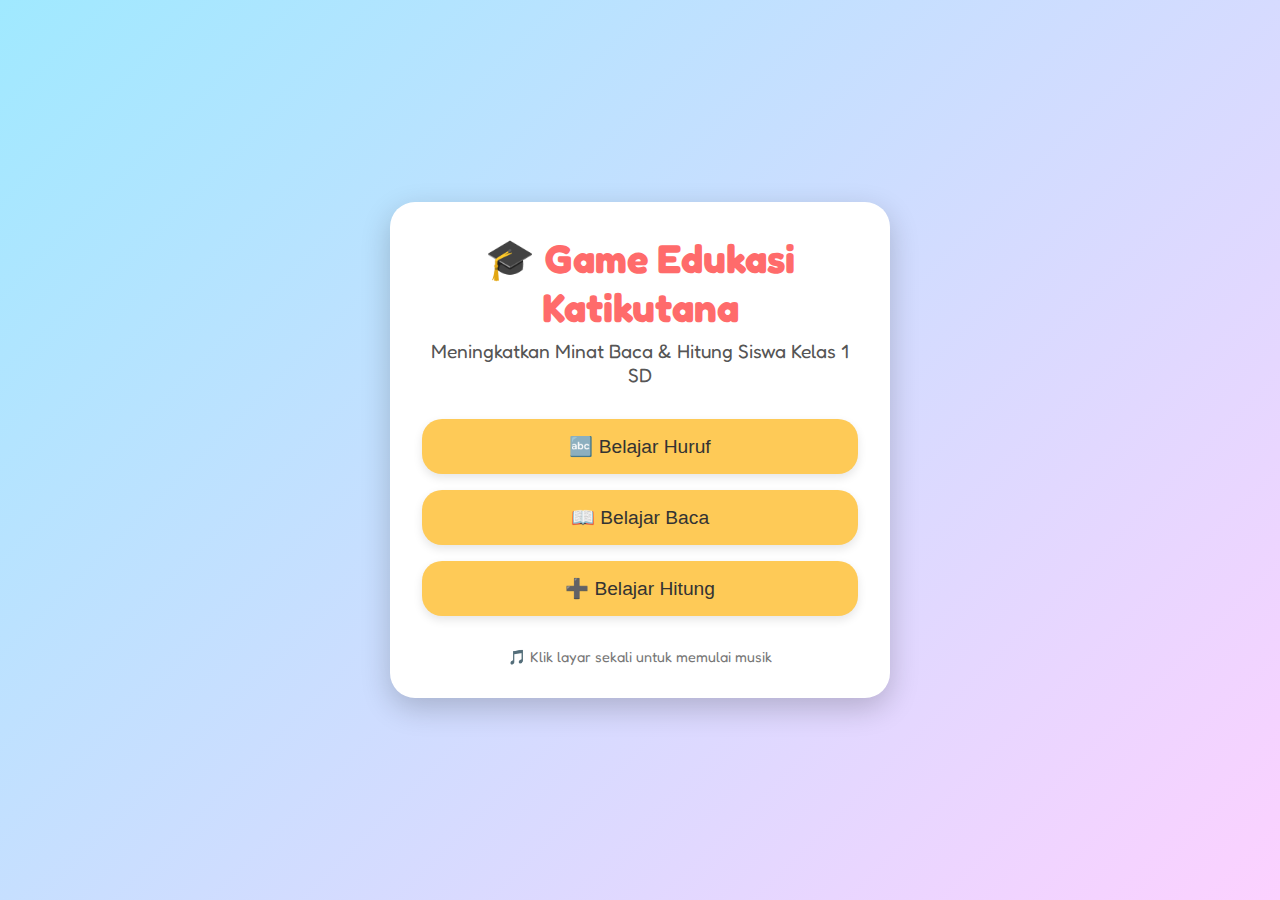
<file: game-edukasi/index.html>
<!DOCTYPE html>
<html lang="id">
  <head>
    <meta charset="UTF-8" />
    <meta name="viewport" content="width=device-width, initial-scale=1.0" />
    <title>Game Edukasi Katikutana</title>

    <!-- Font Google yang ramah anak -->
    <link
      href="https://fonts.googleapis.com/css2?family=Fredoka+One&display=swap"
      rel="stylesheet"
    />

    <style>
      * {
        box-sizing: border-box;
        margin: 0;
        padding: 0;
      }

      body {
        font-family: "Fredoka One", cursive;
        background: linear-gradient(135deg, #a0e9ff, #fcd1ff);
        display: flex;
        justify-content: center;
        align-items: center;
        min-height: 100vh;
      }

      .container {
        background: white;
        border-radius: 25px;
        padding: 2rem;
        text-align: center;
        width: 90%;
        max-width: 500px;
        box-shadow: 0 10px 30px rgba(0, 0, 0, 0.2);
        animation: slideIn 1s ease;
        cursor: pointer;
      }

      @keyframes slideIn {
        from {
          opacity: 0;
          transform: translateY(-30px);
        }
        to {
          opacity: 1;
          transform: translateY(0);
        }
      }

      h1 {
        font-size: 2.5rem;
        margin-bottom: 0.5rem;
        color: #ff6b6b;
      }

      .subtitle {
        font-size: 1.2rem;
        color: #555;
        margin-bottom: 2rem;
      }

      .menu {
        display: flex;
        flex-direction: column;
        gap: 1rem;
      }

      .menu a {
        text-decoration: none;
      }

      .menu button {
        font-size: 1.2rem;
        padding: 1rem;
        border: none;
        border-radius: 20px;
        background: #feca57;
        color: #333;
        cursor: pointer;
        transition: transform 0.3s ease, background-color 0.3s ease;
        box-shadow: 0 4px 10px rgba(0, 0, 0, 0.1);
        width: 100%;
      }

      .menu button:hover {
        transform: scale(1.05);
        background-color: #ff9f43;
      }

      .info {
        margin-top: 2rem;
        font-size: 0.9rem;
        color: #777;
      }

      @media (max-width: 600px) {
        h1 {
          font-size: 2rem;
        }

        .menu button {
          font-size: 1rem;
          padding: 0.8rem;
        }
      }
    </style>
  </head>
  <body>
    <!-- Musik latar -->
    <audio id="bg-music" loop>
      <source src="assets/audio/lagu1.mp3" type="audio/mpeg" />
      Browser Anda tidak mendukung audio.
    </audio>

    <div class="container" onclick="playMusicOnce()">
      <h1>🎓 Game Edukasi Katikutana</h1>
      <p class="subtitle">Meningkatkan Minat Baca & Hitung Siswa Kelas 1 SD</p>

      <div class="menu">
        <a href="belajar_huruf.html"><button>🔤 Belajar Huruf</button></a>
        <a href="belajar_baca.html"><button>📖 Belajar Baca</button></a>
        <a href="belajar_menghitung.html"><button>➕ Belajar Hitung</button></a>
      </div>

      <p class="info">🎵 Klik layar sekali untuk memulai musik</p>
    </div>

    <script>
      let musicStarted = false;
      function playMusicOnce() {
        if (!musicStarted) {
          const music = document.getElementById("bg-music");
          music.play();
          musicStarted = true;
        }
      }
    </script>
  </body>
</html>
</file>
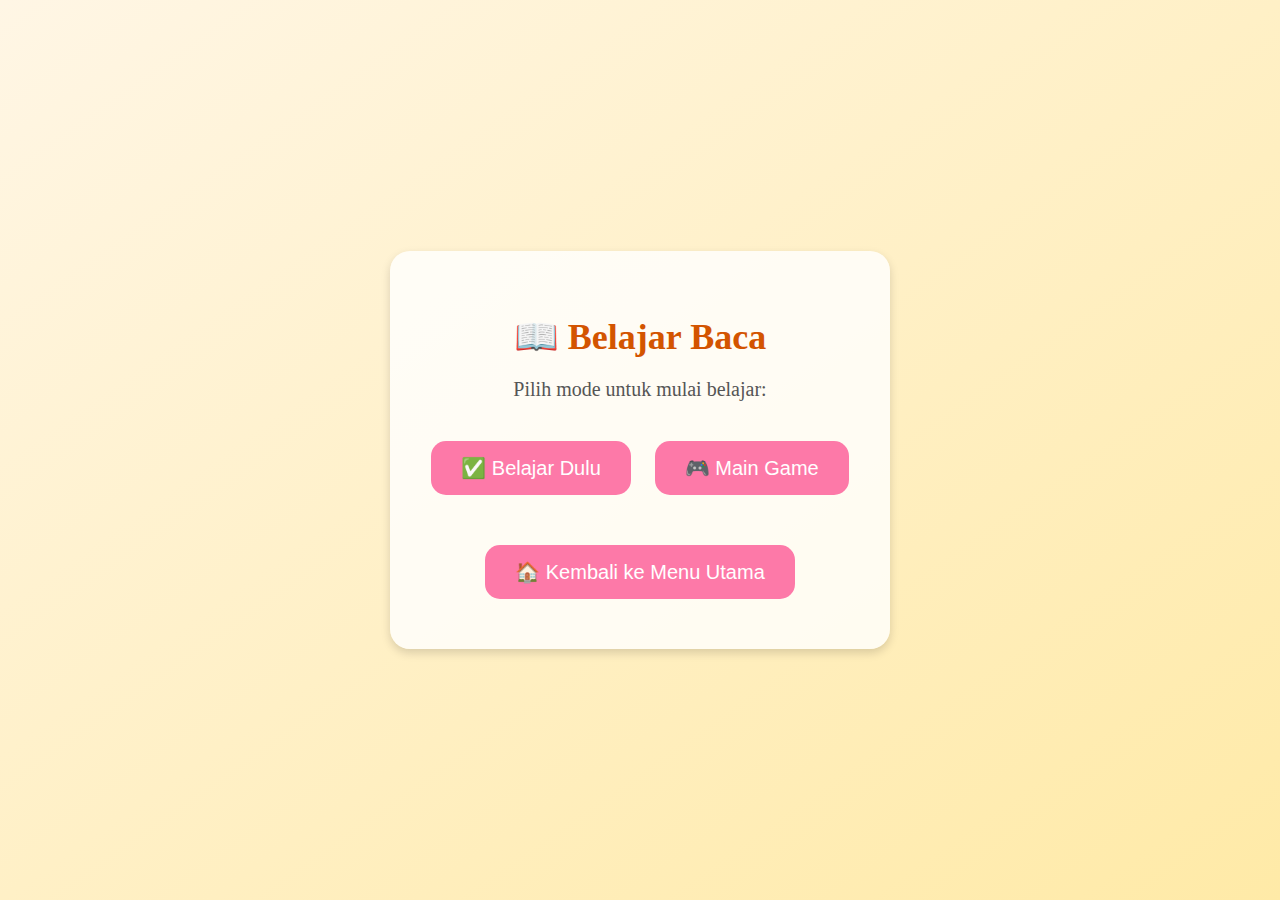
<file: game-edukasi/belajar_baca.html>
<!DOCTYPE html>
<html lang="id">
  <head>
    <meta charset="UTF-8" />
    <meta name="viewport" content="width=device-width, initial-scale=1.0" />
    <title>Belajar Baca - Menu</title>
    <style>
      /* Reset dan umum */
      * {
        box-sizing: border-box;
      }

      body {
        font-family: "Comic Sans MS", cursive;
        background: linear-gradient(to bottom right, #fff6e5, #ffeaa7);
        margin: 0;
        padding: 0;
        text-align: center;
        display: flex;
        justify-content: center;
        align-items: center;
        min-height: 100vh;
      }

      /* Container utama */
      .container {
        background-color: #ffffffcc;
        border-radius: 20px;
        box-shadow: 0 4px 10px rgba(0, 0, 0, 0.15);
        padding: 40px 30px;
        max-width: 500px;
        width: 90%;
      }

      h1 {
        color: #d35400;
        font-size: 36px;
        margin-bottom: 10px;
      }

      p {
        font-size: 20px;
        color: #555;
        margin-bottom: 30px;
      }

      .menu-buttons {
        margin-top: 20px;
      }

      /* Tombol utama */
      button {
        font-size: 20px;
        padding: 15px 30px;
        margin: 10px;
        border: none;
        border-radius: 15px;
        background-color: #fd79a8;
        color: white;
        cursor: pointer;
        transition: background 0.3s, transform 0.2s;
      }

      button:hover {
        background-color: #e84393;
        transform: scale(1.05);
      }

      /* Responsif untuk mobile */
      @media (max-width: 480px) {
        button {
          width: 100%;
          margin: 10px 0;
        }

        h1 {
          font-size: 28px;
        }

        p {
          font-size: 18px;
        }
      }
    </style>
  </head>
  <body>
    <div class="container">
      <h1>📖 Belajar Baca</h1>
      <p>Pilih mode untuk mulai belajar:</p>

      <div class="menu-buttons">
        <button onclick="location.href='belajar_dulu.html'">
          ✅ Belajar Dulu
        </button>
        <button onclick="location.href='main_gamebaca.html'">
          🎮 Main Game
        </button>
      </div>

      <div style="margin-top: 30px">
        <button onclick="location.href='index.html'">
          🏠 Kembali ke Menu Utama
        </button>
      </div>
    </div>
  </body>
</html>
</file>
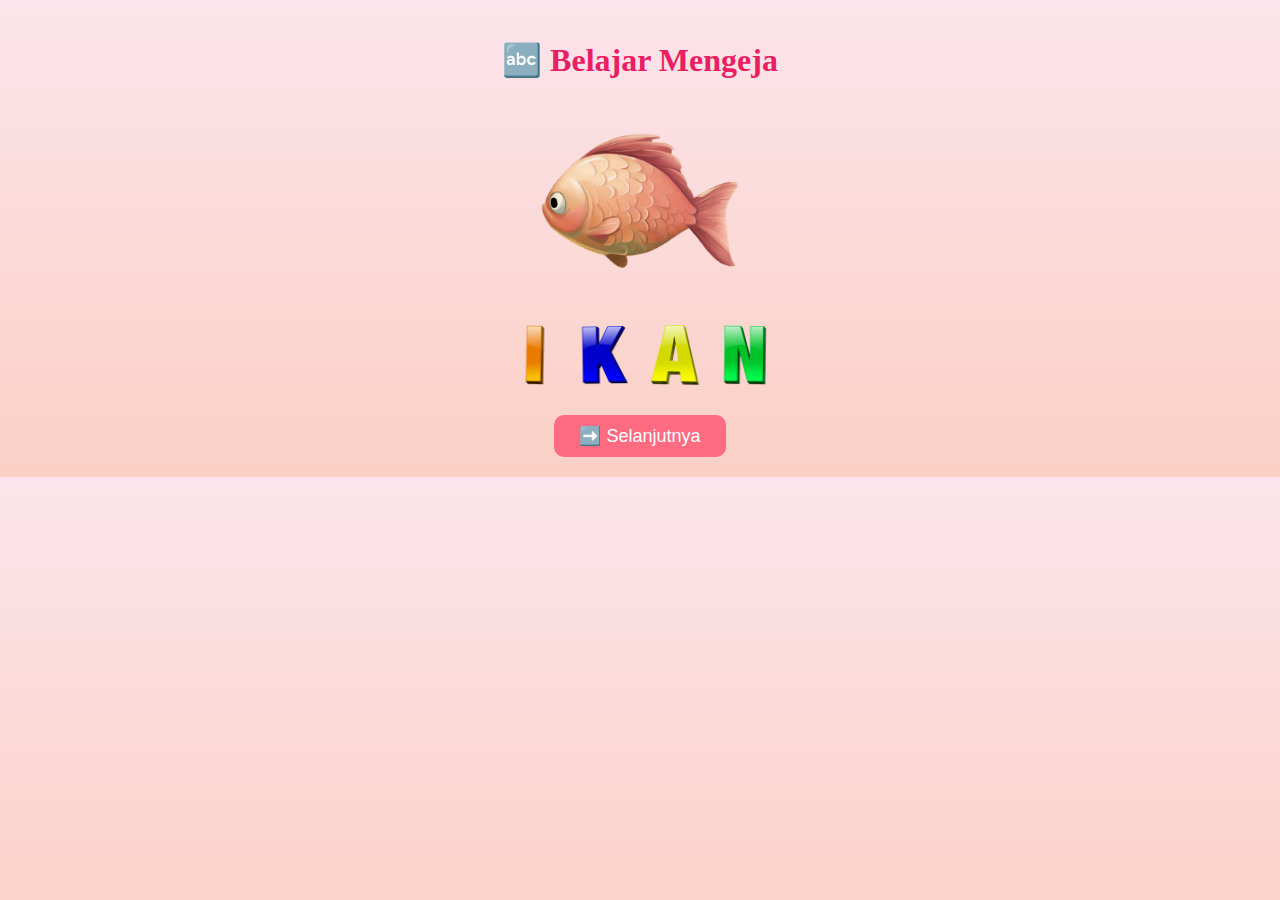
<file: game-edukasi/belajar_dulu.html>
<!DOCTYPE html>
<html lang="id">
  <head>
    <meta charset="UTF-8" />
    <meta name="viewport" content="width=device-width, initial-scale=1.0" />
    <title>Belajar Dulu</title>
    <style>
      body {
        font-family: "Comic Sans MS", cursive;
        background: linear-gradient(to bottom, #fce4ec, #fad0c4);
        text-align: center;
        margin: 0;
        padding: 20px;
      }

      h1 {
        color: #e91e63;
      }

      .gambar-hewan {
        width: 200px;
        height: 200px;
        object-fit: contain;
        margin-bottom: 20px;
      }

      .ejaan {
        display: flex;
        justify-content: center;
        gap: 10px;
        flex-wrap: wrap;
        margin-bottom: 30px;
      }

      .ejaan img {
        width: 60px;
        height: 60px;
      }

      button {
        font-size: 18px;
        padding: 10px 25px;
        border: none;
        border-radius: 10px;
        background-color: #ff6b81;
        color: white;
        cursor: pointer;
      }

      button:hover {
        background-color: #ff4757;
      }
    </style>
  </head>
  <body>
    <h1>🔤 Belajar Mengeja</h1>
    <img id="gambarHewan" class="gambar-hewan" src="" alt="Hewan" />
    <div id="ejaan" class="ejaan"></div>
    <button onclick="selanjutnya()">➡️ Selanjutnya</button>

    <script>
      const data = [
        { kata: "ikan", gambar: "assets/baca/ikan.png" },
        { kata: "gajah", gambar: "assets/baca/gajah.png" },
        { kata: "kucing", gambar: "assets/baca/kucing.png" },
        { kata: "ular", gambar: "assets/baca/ular.png" },
      ];

      let index = 0;

      function tampilkan() {
        const item = data[index];
        document.getElementById("gambarHewan").src = item.gambar;

        const ejaanContainer = document.getElementById("ejaan");
        ejaanContainer.innerHTML = "";

        for (let huruf of item.kata.toLowerCase()) {
          const img = document.createElement("img");
          img.src = `assets/huruf/${huruf}.png`;
          img.alt = huruf.toUpperCase();
          ejaanContainer.appendChild(img);
        }
      }

      function selanjutnya() {
        index = (index + 1) % data.length;
        tampilkan();
      }

      tampilkan();
    </script>
  </body>
</html>
</file>
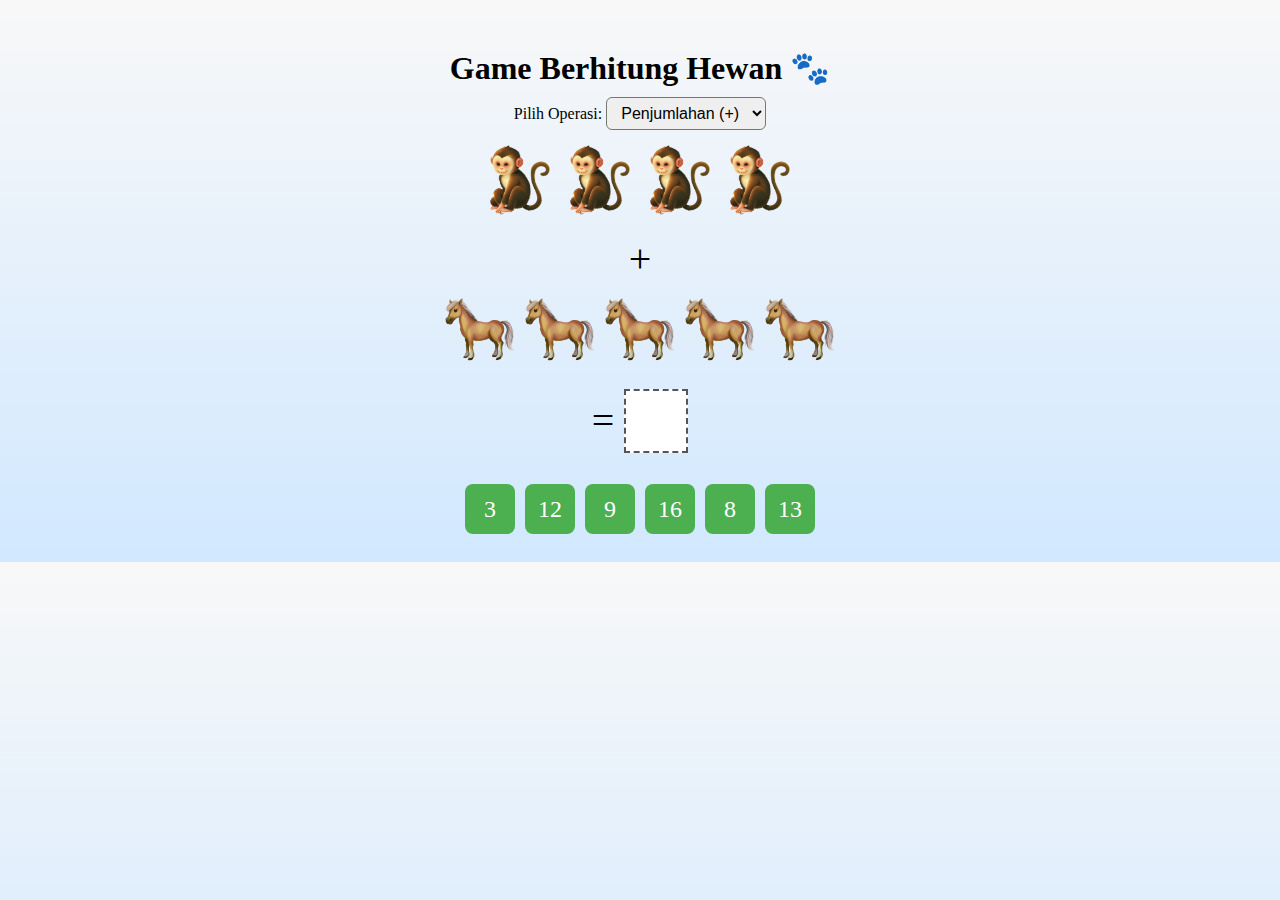
<file: game-edukasi/belajar_menghitung.html>
<!DOCTYPE html>
<html lang="id">
  <head>
    <meta charset="UTF-8" />
    <meta name="viewport" content="width=device-width, initial-scale=1.0" />
    <title>Game Berhitung Hewan</title>
    <link rel="stylesheet" href="assets/libs/sweetalert2.min.css" />
    <style>
      body {
        font-family: "Comic Sans MS", cursive;
        text-align: center;
        background: linear-gradient(#f8f8f8, #d1e8ff);
        padding: 20px;
      }

      h1 {
        margin-bottom: 10px;
      }

      .baris-hewan {
        display: flex;
        justify-content: center;
        flex-wrap: wrap;
        gap: 10px;
        margin-bottom: 10px;
        min-height: 80px;
      }

      .gambar-hewan {
        width: 70px;
        height: 70px;
      }

      .operator {
        font-size: 40px;
        margin: 10px 0;
      }

      .jawaban-row {
        margin-top: 15px;
        display: flex;
        justify-content: center;
        align-items: center;
        gap: 10px;
      }

      .kotak-jawaban {
        width: 60px;
        height: 60px;
        border: 2px dashed #555;
        display: flex;
        align-items: center;
        justify-content: center;
        font-size: 28px;
        background-color: white;
      }

      .angka-pilihan {
        margin-top: 30px;
        display: flex;
        justify-content: center;
        flex-wrap: wrap;
        gap: 10px;
      }

      .angka {
        width: 50px;
        height: 50px;
        background-color: #4caf50;
        color: white;
        font-size: 24px;
        border-radius: 8px;
        display: flex;
        justify-content: center;
        align-items: center;
        cursor: grab;
        user-select: none;
      }

      .angka:active {
        cursor: grabbing;
      }

      select {
        font-size: 1rem;
        padding: 6px 10px;
        margin-bottom: 15px;
        border-radius: 6px;
      }
    </style>
  </head>
  <body>
    <h1>Game Berhitung Hewan 🐾</h1>

    <label for="pilihOperator">Pilih Operasi: </label>
    <select id="pilihOperator" onchange="acakSoal()">
      <option value="+">Penjumlahan (+)</option>
      <option value="-">Pengurangan (-)</option>
      <option value="×">Perkalian (×)</option>
    </select>

    <div class="baris-hewan" id="baris1"></div>
    <div class="operator" id="tandaOperator">+</div>
    <div class="baris-hewan" id="baris2"></div>

    <div class="jawaban-row">
      <span class="operator">=</span>
      <div
        class="kotak-jawaban"
        id="jawabanKotak"
        ondrop="drop(event)"
        ondragover="allowDrop(event)"
      ></div>
    </div>

    <div class="angka-pilihan" id="pilihanAngka"></div>

    <script src="assets/libs/sweetalert2.min.js"></script>
    <script>
      const hewanData = [
        { kata: "ikan", gambar: "assets/baca/ikan.png" },
        { kata: "gajah", gambar: "assets/baca/gajah.png" },
        { kata: "kucing", gambar: "assets/baca/kucing.png" },
        { kata: "ular", gambar: "assets/baca/ular.png" },
        { kata: "ayam", gambar: "assets/baca/ayam.png" },
        { kata: "bebek", gambar: "assets/baca/bebek.png" },
        { kata: "babi", gambar: "assets/baca/babi.png" },
        { kata: "kuda", gambar: "assets/baca/kuda.png" },
        { kata: "tikus", gambar: "assets/baca/tikus.png" },
        { kata: "sapi", gambar: "assets/baca/sapi.png" },
        { kata: "monyet", gambar: "assets/baca/monyet.png" },
      ];

      let jawabanBenar = 0;

      function acakSoal() {
        const baris1 = document.getElementById("baris1");
        const baris2 = document.getElementById("baris2");
        const pilihanAngka = document.getElementById("pilihanAngka");
        const tandaOperator = document.getElementById("tandaOperator");
        const selectOperator = document.getElementById("pilihOperator");

        document.getElementById("jawabanKotak").innerText = "";
        baris1.innerHTML = "";
        baris2.innerHTML = "";
        pilihanAngka.innerHTML = "";

        const operator = selectOperator.value;
        tandaOperator.innerText = operator;

        let jumlah1 = Math.floor(Math.random() * 5) + 1;
        let jumlah2 = Math.floor(Math.random() * 5) + 1;

        if (operator === "-" && jumlah2 > jumlah1) {
          [jumlah1, jumlah2] = [jumlah2, jumlah1];
        }

        if (operator === "×") {
          jumlah1 = Math.floor(Math.random() * 3) + 1;
          jumlah2 = Math.floor(Math.random() * 4) + 1;
        }

        const hewan1 = hewanData[Math.floor(Math.random() * hewanData.length)];
        const hewan2 = hewanData[Math.floor(Math.random() * hewanData.length)];

        jawabanBenar = hitung(jumlah1, jumlah2, operator);

        for (let i = 0; i < jumlah1; i++) {
          const img = document.createElement("img");
          img.src = hewan1.gambar;
          img.alt = hewan1.kata;
          img.className = "gambar-hewan";
          baris1.appendChild(img);
        }

        for (let i = 0; i < jumlah2; i++) {
          const img = document.createElement("img");
          img.src = hewan2.gambar;
          img.alt = hewan2.kata;
          img.className = "gambar-hewan";
          baris2.appendChild(img);
        }

        const angkaUnik = new Set();
        angkaUnik.add(jawabanBenar);
        while (angkaUnik.size < 6)
          angkaUnik.add(Math.floor(Math.random() * 20));

        Array.from(angkaUnik)
          .sort(() => Math.random() - 0.5)
          .forEach((angka) => {
            const el = document.createElement("div");
            el.className = "angka";
            el.innerText = angka;
            el.draggable = true;
            el.ondragstart = (event) => {
              event.dataTransfer.setData("text", angka);
            };
            pilihanAngka.appendChild(el);
          });
      }

      function hitung(a, b, op) {
        if (op === "+") return a + b;
        if (op === "-") return a - b;
        if (op === "×") return a * b;
        return 0;
      }

      function allowDrop(event) {
        event.preventDefault();
      }

      function drop(event) {
        event.preventDefault();
        const data = event.dataTransfer.getData("text");
        const kotak = document.getElementById("jawabanKotak");
        kotak.innerText = data;

        if (parseInt(data) === jawabanBenar) {
          Swal.fire("Benar!", "Jawaban kamu tepat!", "success").then(() => {
            acakSoal();
          });
        } else {
          Swal.fire("Salah", "Coba lagi ya!", "error");
        }
      }

      window.onload = acakSoal;
    </script>
  </body>
</html>
</file>
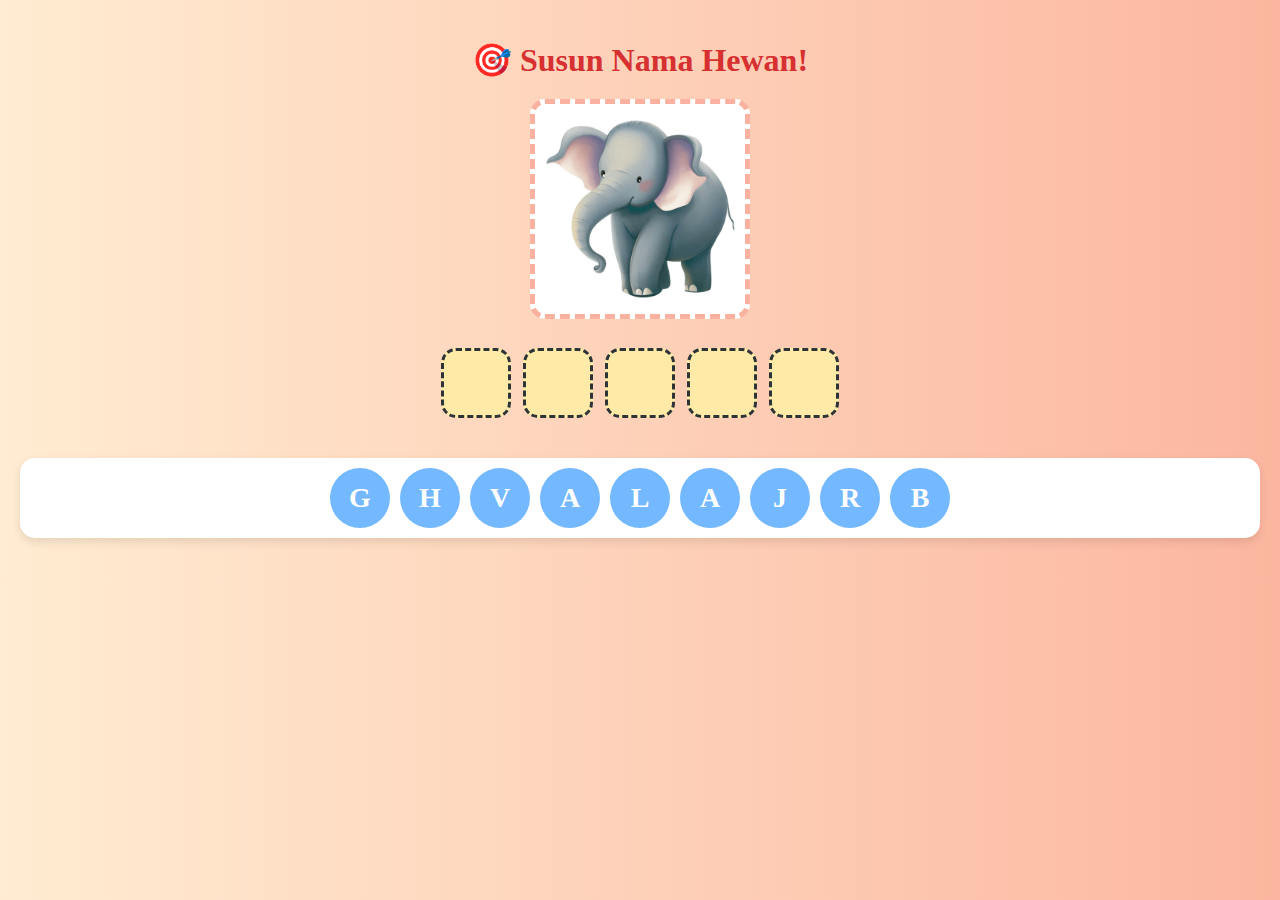
<file: game-edukasi/main_gamebaca.html>
<!DOCTYPE html>
<html lang="id">
  <head>
    <meta charset="UTF-8" />
    <meta name="viewport" content="width=device-width, initial-scale=1.0" />
    <title>Game Baca - Drag Huruf</title>
    <link rel="stylesheet" href="assets/libs/sweetalert2.min.css" />
    <style>
      * {
        box-sizing: border-box;
      }
      body {
        font-family: "Comic Sans MS", cursive;
        background: linear-gradient(to right, #ffecd2, #fcb69f);
        text-align: center;
        padding: 20px;
        margin: 0;
      }
      h1 {
        color: #d63031;
        font-size: 32px;
        margin-bottom: 20px;
      }
      .gambar-hewan {
        width: 220px;
        height: 220px;
        object-fit: contain;
        border: 5px dashed #fab1a0;
        border-radius: 15px;
        background-color: white;
        padding: 10px;
      }
      .jawaban {
        margin: 25px auto;
        display: flex;
        justify-content: center;
        gap: 12px;
        min-height: 80px;
        flex-wrap: wrap;
      }
      .kotak {
        width: 70px;
        height: 70px;
        border: 3px dashed #2d3436;
        background-color: #ffeaa7;
        border-radius: 15px;
        display: flex;
        align-items: center;
        justify-content: center;
        font-size: 30px;
        color: #2d3436;
        font-weight: bold;
      }
      .kotak:hover {
        background-color: #fdcb6e;
      }

      .huruf {
        width: 60px;
        height: 60px;
        background-color: #74b9ff;
        color: white;
        font-size: 28px;
        font-weight: bold;
        border-radius: 50%;
        display: flex;
        align-items: center;
        justify-content: center;
        cursor: grab;
        user-select: none;
        touch-action: none;
      }

      .huruf:active {
        transform: scale(1.1);
      }

      .bank-huruf {
        margin-top: 30px;
        display: flex;
        flex-wrap: wrap;
        gap: 10px;
        justify-content: center;
        padding: 10px;
        background-color: #fff;
        border-radius: 15px;
        box-shadow: 0 4px 10px rgba(0, 0, 0, 0.1);
      }

      .selesai {
        margin-top: 25px;
        font-size: 22px;
        color: green;
        font-weight: bold;
      }

      @media (max-width: 600px) {
        .gambar-hewan {
          width: 180px;
          height: 180px;
        }

        .kotak,
        .huruf {
          width: 55px;
          height: 55px;
          font-size: 24px;
        }

        h1 {
          font-size: 26px;
        }
      }
    </style>
  </head>
  <body>
    <h1>🎯 Susun Nama Hewan!</h1>
    <img id="gambarHewan" class="gambar-hewan" src="" alt="Hewan" />
    <div id="jawaban" class="jawaban"></div>
    <div id="bankHuruf" class="bank-huruf"></div>
    <div id="notif" class="selesai"></div>

    <script src="assets/libs/sweetalert2.all.min.js"></script>
    <script>
      const data = [
        { kata: "ikan", gambar: "assets/baca/ikan.png" },
        { kata: "gajah", gambar: "assets/baca/gajah.png" },
        { kata: "kucing", gambar: "assets/baca/kucing.png" },
        { kata: "ular", gambar: "assets/baca/ular.png" },
        { kata: "ayam", gambar: "assets/baca/ayam.png" },
        { kata: "bebek", gambar: "assets/baca/bebek.png" },
        { kata: "babi", gambar: "assets/baca/babi.png" },
        { kata: "kuda", gambar: "assets/baca/kuda.png" },
        { kata: "tikus", gambar: "assets/baca/tikus.png" },
        { kata: "sapi", gambar: "assets/baca/sapi.png" },
        { kata: "monyet", gambar: "assets/baca/monyet.png" },
      ];

      let currentIndex = 0;
      let jawabanKotak = [];

      function shuffleArray(array) {
        for (let i = array.length - 1; i > 0; i--) {
          const j = Math.floor(Math.random() * (i + 1));
          [array[i], array[j]] = [array[j], array[i]];
        }
      }

      function tampilkanSoal() {
        const soal = data[currentIndex];
        document.getElementById("gambarHewan").src = soal.gambar;

        const jawabanDiv = document.getElementById("jawaban");
        jawabanDiv.innerHTML = "";
        jawabanKotak = [];

        for (let i = 0; i < soal.kata.length; i++) {
          const kotak = document.createElement("div");
          kotak.className = "kotak";
          kotak.dataset.index = i;

          kotak.ondragover = (e) => e.preventDefault();
          kotak.ondrop = function (e) {
            e.preventDefault();
            const huruf = e.dataTransfer.getData("text");
            this.textContent = huruf.toUpperCase();
            this.dataset.huruf = huruf;
            cekJawaban();
          };

          jawabanKotak.push(kotak);
          jawabanDiv.appendChild(kotak);
        }

        const bankDiv = document.getElementById("bankHuruf");
        bankDiv.innerHTML = "";

        // Ambil huruf dari jawaban + tambahan acak untuk ganggu
        const targetHuruf = soal.kata.split("");
        const abjad = "abcdefghijklmnopqrstuvwxyz".split("");
        while (targetHuruf.length < soal.kata.length + 4) {
          const hurufAcak = abjad[Math.floor(Math.random() * abjad.length)];
          targetHuruf.push(hurufAcak);
        }
        shuffleArray(targetHuruf);

        for (let huruf of targetHuruf) {
          const el = document.createElement("div");
          el.className = "huruf";
          el.textContent = huruf.toUpperCase();
          el.draggable = true;
          el.dataset.huruf = huruf;

          el.ondragstart = function (e) {
            e.dataTransfer.setData("text", this.dataset.huruf);
          };

          bankDiv.appendChild(el);
        }

        document.getElementById("notif").textContent = "";
      }

      function cekJawaban() {
        const soal = data[currentIndex];
        const target = soal.kata.toLowerCase();

        let hasil = "";
        for (let kotak of jawabanKotak) {
          if (!kotak.dataset.huruf) return;
          hasil += kotak.dataset.huruf;
        }

        if (hasil.length === target.length) {
          if (hasil === target) {
            Swal.fire({
              title: "✅ Benar!",
              text: "Bagus sekali!",
              icon: "success",
              timer: 1500,
              showConfirmButton: false,
            }).then(() => {
              currentIndex = (currentIndex + 1) % data.length;
              tampilkanSoal();
            });
          } else {
            Swal.fire({
              title: "❌ Salah!",
              text: "Yuk coba lagi!",
              icon: "error",
              timer: 1500,
              showConfirmButton: false,
            });
            for (let kotak of jawabanKotak) {
              kotak.textContent = "";
              delete kotak.dataset.huruf;
            }
          }
        }
      }

      // Blok context menu (klik tahan)
      document.addEventListener("contextmenu", function (e) {
        e.preventDefault();
      });

      shuffleArray(data);
      tampilkanSoal();
    </script>
  </body>
</html>
</file>
